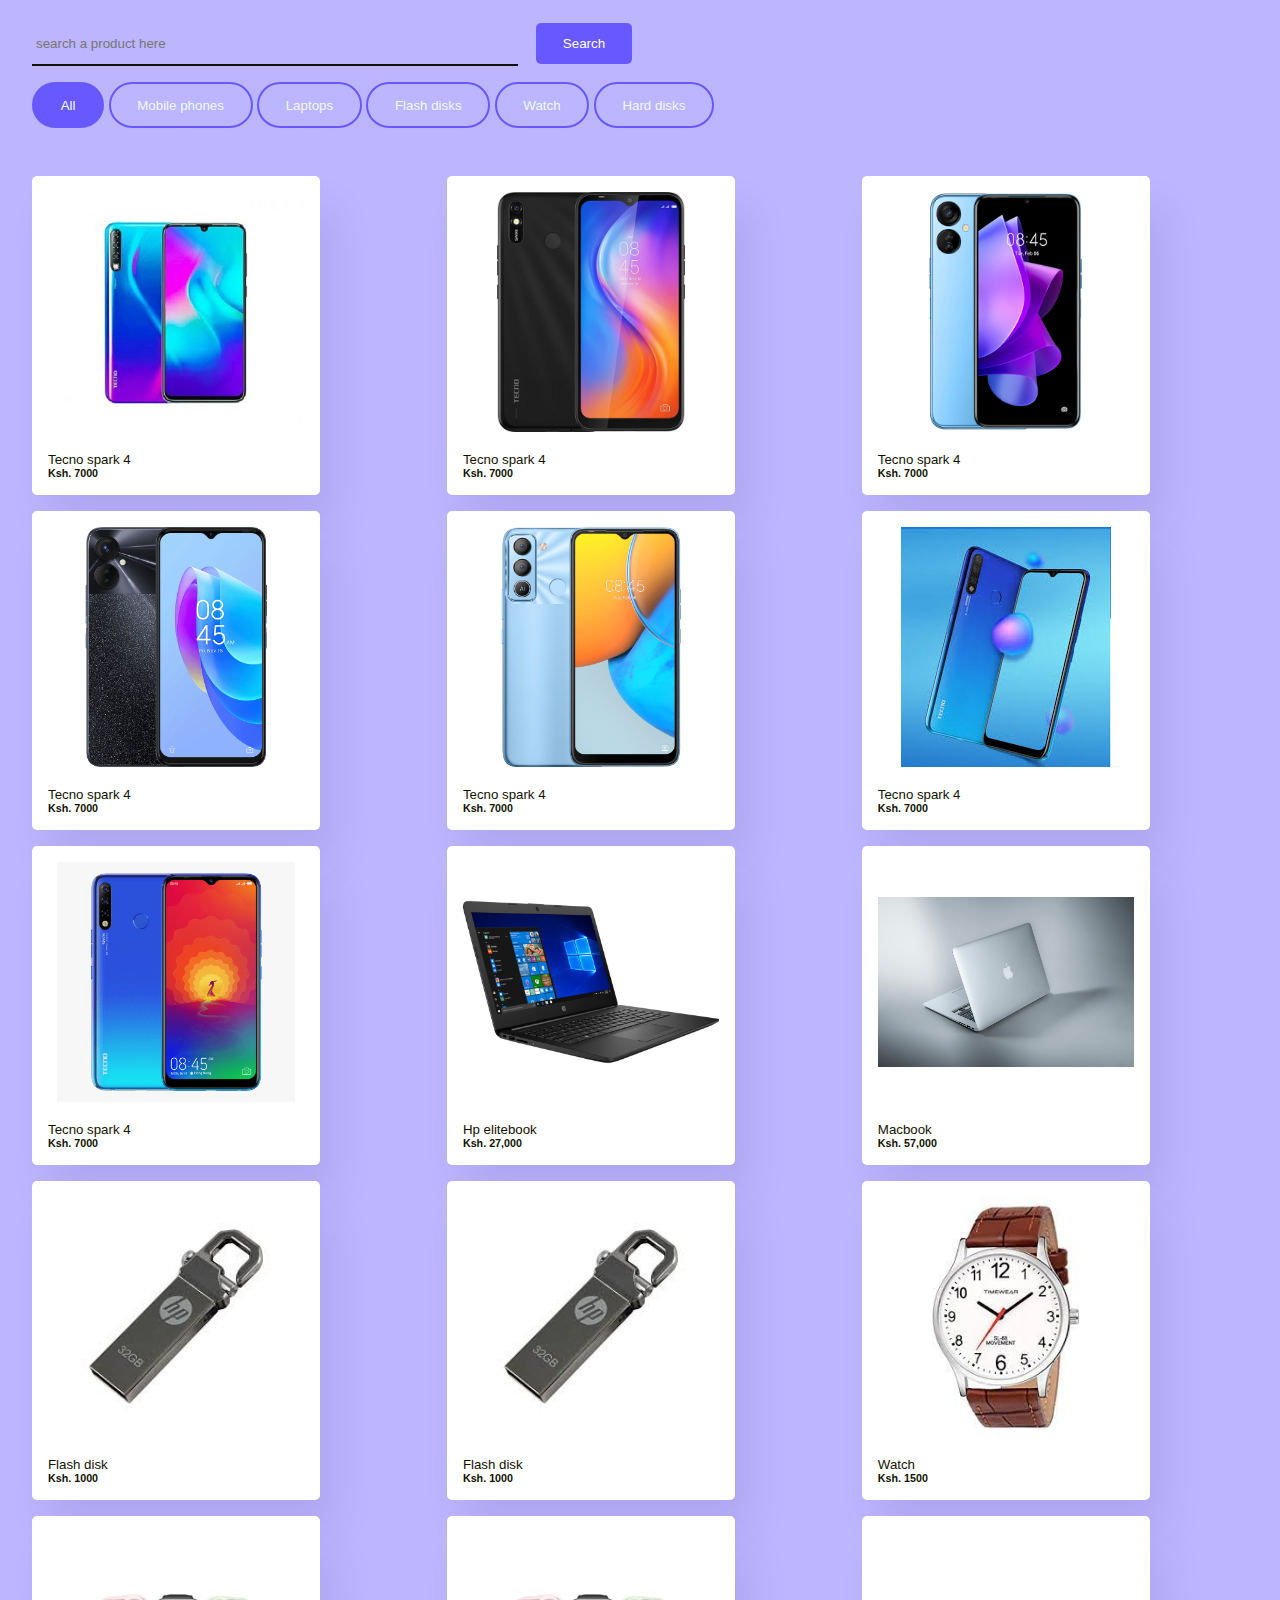
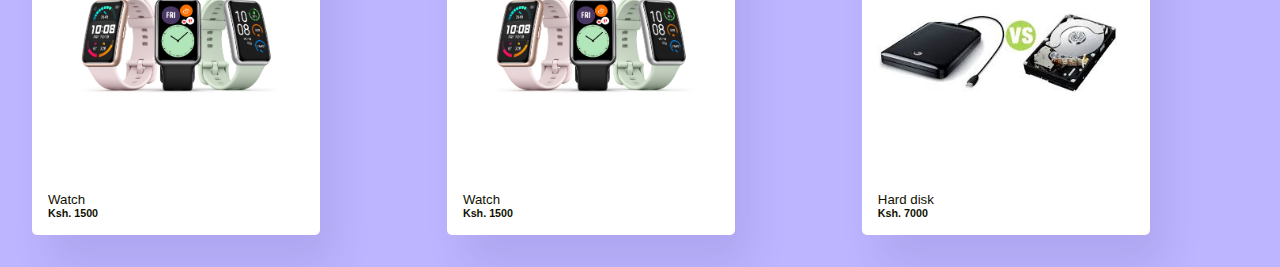
<file: html/index.html>
<!DOCTYPE html>
<html lang="en">

<head>
    <meta charset="UTF-8">
    <meta http-equiv="X-UA-Compatible" content="IE=edge">
    <meta name="viewport" content="width=device-width, initial-scale=1.0">
    <title>Product filter</title>
    <link rel="stylesheet" href="/css/style.css">
</head>

<body>

    <div class="wrapper">
        <div id="search-container">
            <input type="search" id="search-input" name="search" placeholder="search a product here" />
            <button id="search">Search</button>

        </div>
        <div id="buttons">

            <button class="button-value" onclick="filterProduct('All')">All</button>
            <button class="button-value" onclick="filterProduct('MobilePhones')">Mobile phones</button>
            <button class="button-value" onclick="filterProduct('Laptops')">Laptops</button>
            <button class="button-value" onclick="filterProduct('FlashDisks')">Flash disks</button>
            <button class="button-value" onclick="filterProduct('Watch')">Watch</button>
            <button class="button-value" onclick="filterProduct('HardDisks')">Hard disks</button>
        </div>
        <div id="products"></div>
    </div>
    <script src="/js/app.js"></script>
</body>

</html>
</file>
<file: css/style.css>
* {
    margin: 0;
    padding: 0;
    box-sizing: border-box;
    border: none;
    outline: none;
    font-family: "Poppins", sans-serif;
}

body {
    background-color: rgba(56, 34, 255, 0.333);
}

.wrapper {
    width: 95%;
    margin: 0 auto;
}

#search-container {
    margin: 1em 0;
}

#search-container input {
    background-color: transparent;
    width: 40%;
    border-bottom: 2px solid #110;
    padding: 1em 0.3em;
}

#search-container input:focus {
    border-bottom-color: aqua;
}

#search-container button {
    padding: 1em 2em;
    margin-left: 1em;
    background-color: #6759ff;
    color: #fff;
    border-radius: 5px;
    margin-top: 0.5em;
}

.button-value {
    border: 2px solid #6759ff;
    padding: 1em 2em;
    border-radius: 3em;
    background-color: transparent;
    color: aliceblue;
    cursor: pointer;
}

.active {
    background-color: #6759ff;
    color: azure;
}

#products {
    display: grid;
    grid-template-columns: auto auto auto;
    grid-column-gap: 1.8em;
    padding: 2em 0
}

.card {
    background-color: #fff;
    max-width: 18em;
    margin-top: 1em;
    padding: 1em;
    border-radius: 5px;
    box-shadow: 1em 2em 2.5em rgba(1, 2, 65, 0.08)
}

.image-container {
    text-align: center;
}

img {
    max-width: 100%;
    object-fit: contain;
    height: 15em;
}

.container {
    padding-top: 1em;
    color: #110;
}

.container h5 {
    font-weight: 500;
}

.hide {
    display: none;
}

@media screen and (max-width: 720px) {
    image {
        max-width: 100%;
        object-fit: contain;
        height: 10em;
    }
    .card {
        max-width: 10em;
        margin-top: 1em;
    }
    #products {
        grid-template-columns: auto auto;
        grid-column-gap: 1em;
    }
}
</file>
